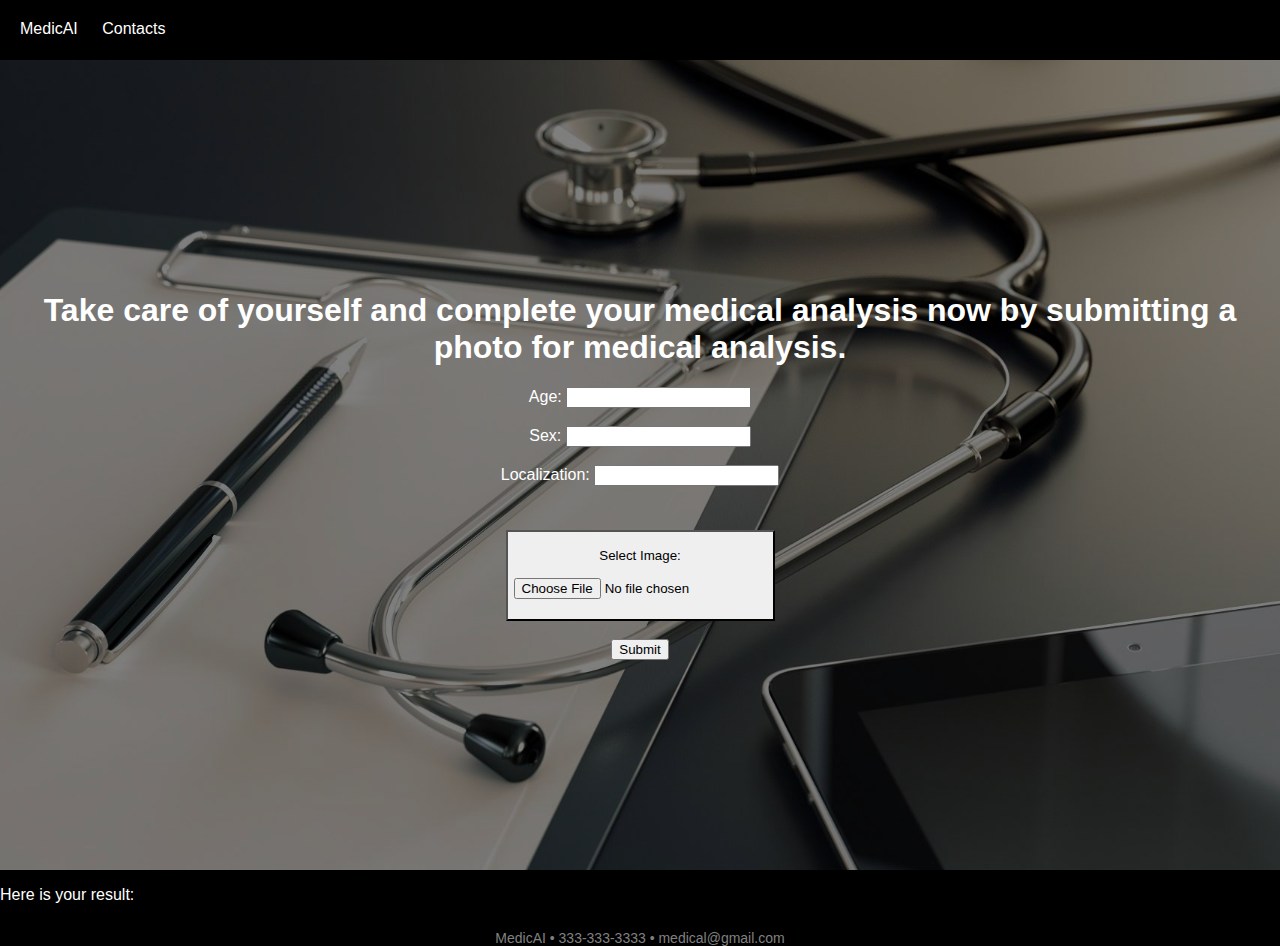
<file: frontend/index.html>
<!DOCTYPE html>
<html lang="en">
<head>
    <meta charset="UTF-8">
    <meta name="viewport" content="width=device-width, initial-scale=1.0">
    <title>My Page</title>
    <link rel="stylesheet" href="styles.css">
</head>
<body>
    <header>
        <nav>
            <ul>
                <li><a href="index.html">MedicAI</a></li>
                <li><a href="contact.html">Contacts</a></li>
            </ul>
        </nav>
    </header>

    <section class="welcome">
        <div class="text">
            <h1>Take care of yourself and complete your medical analysis now by submitting a photo for medical analysis. </h1>
            <form action="output.php#result" method="post" enctype="multipart/form-data">
                <label for="age">Age:</label>
                <input type="text" id="age" name="age"><br><br>

                <label for="sex">Sex:</label>
                <input type="text" id="sex" name="sex"><br><br>

                <label for="sex">Localization:</label>
                <input type="text" id="sex" name="sex"><br><br>

                <button class="overlay-button">
                    <br><label for="image">Select Image:</label><br><br>
                    <input type="file" id="image" name="image" accept="image/*" style="height: 40px;">
                </button>

                <br><br><input type="submit" name="submitButton" id="SubmitButton">
            </form>
        </div>
    </section>

    <section id="result" class="container content-section text-center">
        <div class="col-md-8 col-md-offset-2">
            <p>Here is your result:</p>
        </div>
    </section>

    <footer>
        MedicAI • 333-333-3333 • medical@gmail.com
    </footer>
</body>
</html>
</file>
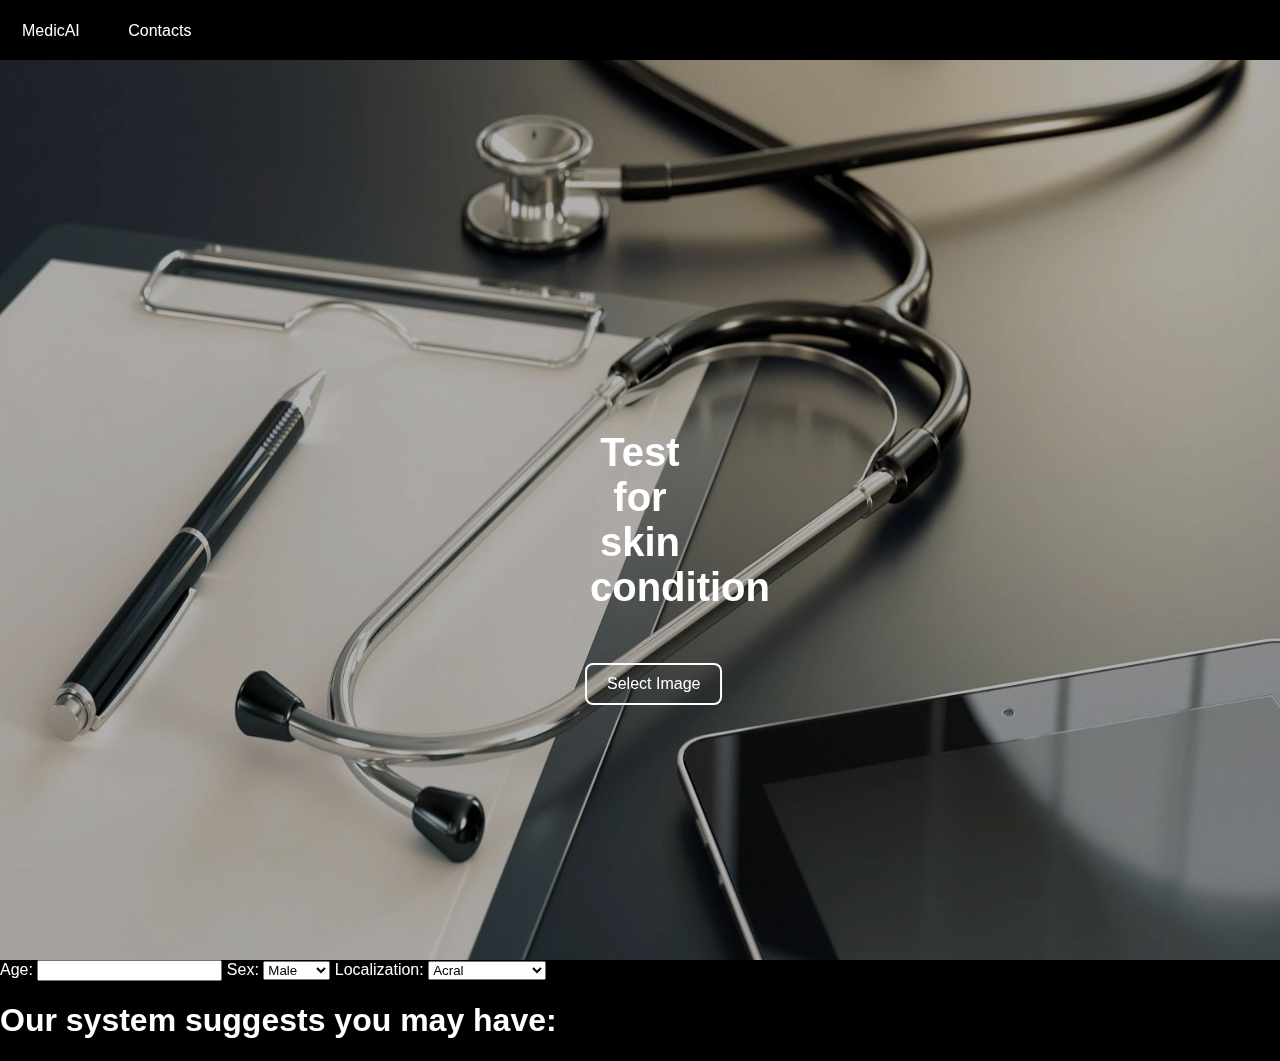
<file: templates/index.html>
<!DOCTYPE html>
<html lang="en">

<head>
    <meta charset="UTF-8">
    <meta name="viewport" content="width=device-width, initial-scale=1.0">
    <title>Disease Recognition</title>
    <link rel="stylesheet" href="../static/styles/styles.css">
</head>

<body>
    <header>
        <nav>
            <ul>
                <li><a href="">MedicAI</a></li>
                <li><a href="/contact">Contacts</a></li>
               
            </ul>
        </nav>
    </header>




    <div class="image-container">
        <img src="../static/Images/header.png" alt="image">
        <div class="overlay-text">
            <h1>Test for skin condition</h1>
        </div>


        <!-- requires flask setup for the submit -->
        <!-- Form with id for easy access in JavaScript -->
        <form id="imageForm" action="/upload_image" method="post" enctype="multipart/form-data">
            <label for="age">Age:</label>
            <input type="text" id="age" name="age">

            <label for="sex">Sex:</label>
            <select name="sex" id="sex">
                <option value="male">Male</option>
                <option value="female">Female</option>
            </select>

            <label for="localization">Localization:</label>
            <select name="localization" id="localization">
                <option value="acral">Acral</option>
                <option value="back">Back</option>
                <option value="chest">Chest</option>
                <option value="ear">Ear</option>
                <option value="face">Face</option>
                <option value="foot">Foot</option>
                <option value="genital">Genital</option>
                <option value="hand">Hand</option>
                <option value="neck">Neck</option>
                <option value="scalp">Scalp</option>
                <option value="trunk">Trunk</option>
                <option value="lower_extremity">Lower Extremity</option>
                <option value="upper_extremity">Upper Extremity</option>
                <option value="unknown">Unknown</option>
            </select>

            <!-- Label styled to look like a button -->
            <label for="fileInput" class="overlay-button" style="cursor: pointer;">
                Select Image
            </label><br>

            <!-- Hidden file input -->
            <input id="fileInput" type="file" name="SkinCondition" accept="image/*"
                style="opacity: 0; position: absolute; z-index: -1;" onchange="submitForm()">

        </form>
    </div>

    <section>
        <h1>Our system suggests you may have:</h1>
    </section>

    <script>
        // JavaScript function to submit form on file selection
        function submitForm() {
            document.getElementById("imageForm").submit();
        }
    </script>

</body>

</html>

<!-- br = linebreak -->
<!-- p = paragraph -->

<!-- strong = bold text -->
<!-- em = italic -->

<!-- button = button -->
<!-- li = list items (bullet point)-->
<!-- ul = unordered list -->
<!-- ol = ordered list (numbered) -->

<!-- CSS  style-->
<!-- link =  allows to move css out of the html into its own file-->
<!-- style = css style -->

<!-- div = dividers (spans horizontal for the entire screen) -->
<!-- header, nav, section, footer = all div tags but have better names to read -->

<!-- a = to make a link -->
</file>
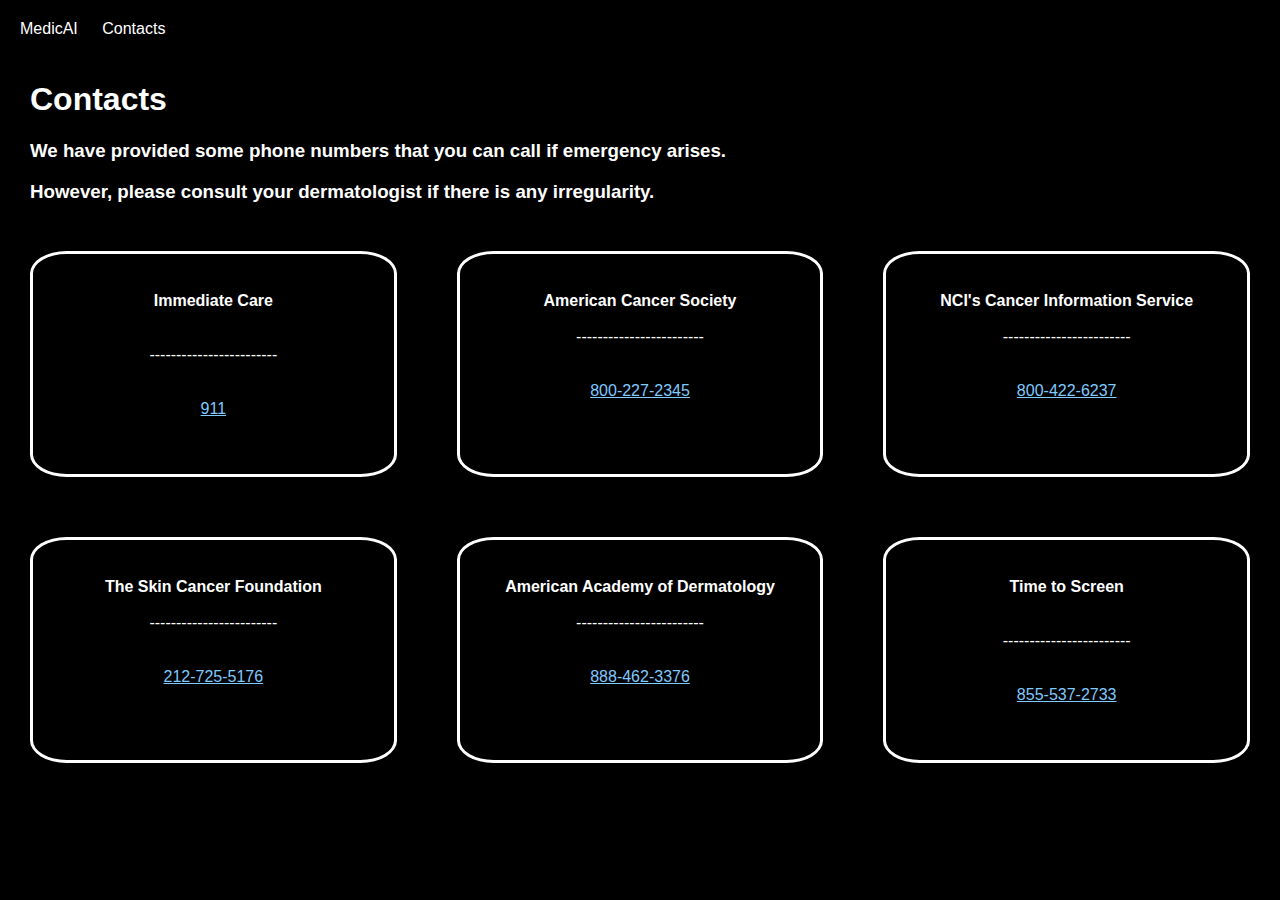
<file: contact.html>
<!DOCTYPE html>
<html lang="en">
<head>
    <meta charset="UTF-8">
    <meta name="viewport" content="width=device-width, initial-scale=1.0">
    <title>My Page</title>
    <link rel="stylesheet" href="static/styles/stylesContact.css">
</head>
<body>
    <header>
        <nav>
            <ul>
                <li><a href="index.html">MedicAI</a></li>
                <li><a href="contact.html">Contacts</a></li>
            </ul>
        </nav>
    </header>
    <h1>Contacts</h1>
    <h3>We have provided some phone numbers that you can call if emergency arises.</h3>
    <h3>However, please consult your dermatologist if there is any irregularity.</h3>
    <section class="feature-box questions">
        <div><br><strong>Immediate Care</strong> <br><br><br>------------------------ <br><br><br><a href="tel:911">911</a></div>
        <div><br><strong>American Cancer Society</strong> <br><br>------------------------ <br><br><br><a href="tel:8002272345">800-227-2345</a></div>
        <div><br><strong>NCI's Cancer Information Service</strong> <br><br>------------------------ <br><br><br><a href="tel:8004226237">800-422-6237</a></div>
    </section> 

    <section class="feature-box questions">
        <div><br><strong>The Skin Cancer Foundation</strong> <br><br>------------------------ <br><br><br><a href="tel:2127255176">212-725-5176</a></div>
        <div><br><strong>American Academy of Dermatology</strong> <br><br>------------------------ <br><br><br><a href="tel:8884623376">888-462-3376</a></div>
        <div><br><strong>Time to Screen</strong> <br><br><br>------------------------ <br><br><br><a href="tel:8555372733">855-537-2733</a></div>
    </section> 
</body>
</html>
</file>
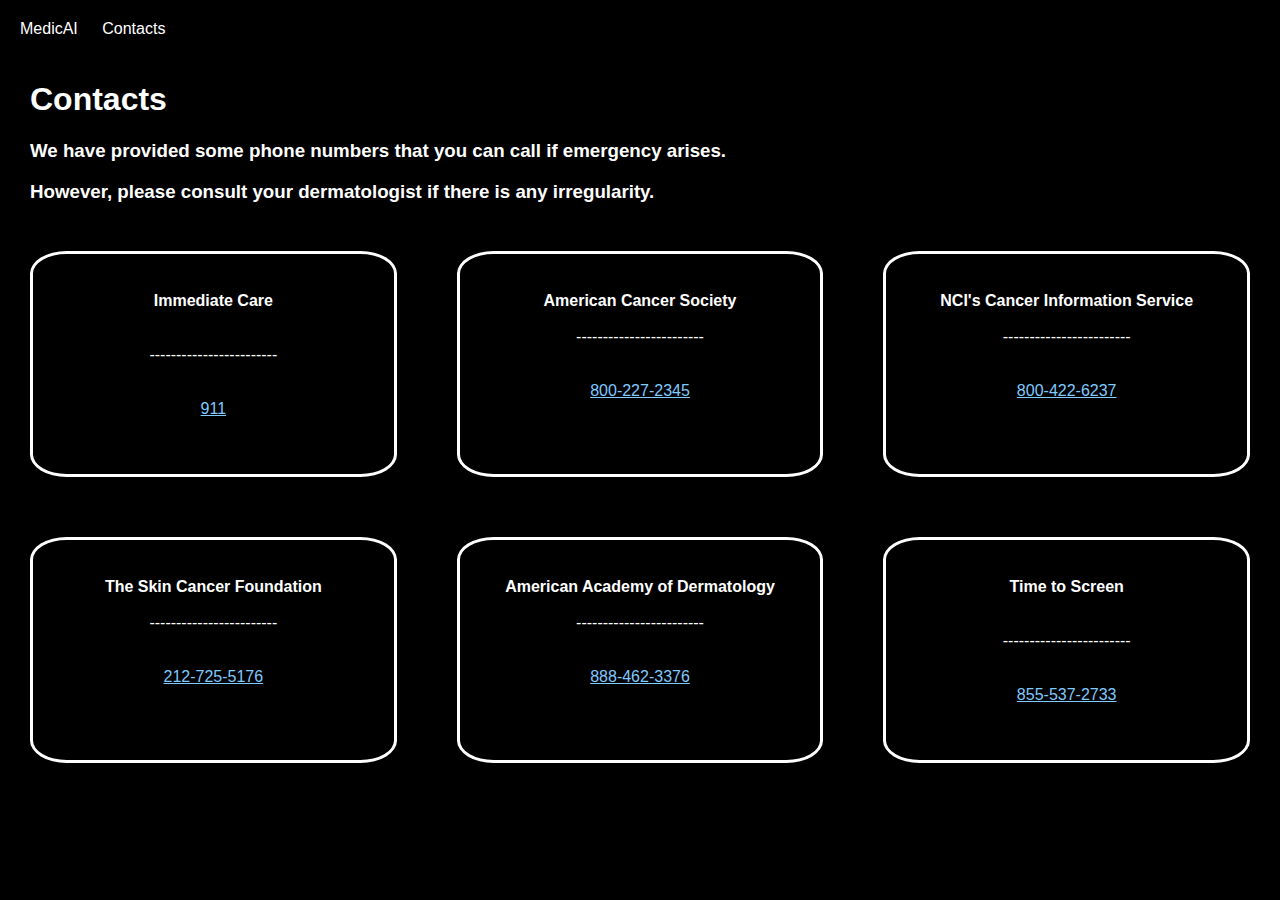
<file: frontend/contact.html>
<!DOCTYPE html>
<html lang="en">
<head>
    <meta charset="UTF-8">
    <meta name="viewport" content="width=device-width, initial-scale=1.0">
    <title>My Page</title>
    <link rel="stylesheet" href="stylesContact.css">
</head>
<body>
    <header>
        <nav>
            <ul>
                <li><a href="index.html">MedicAI</a></li>
                <li><a href="contact.html">Contacts</a></li>
            </ul>
        </nav>
    </header>
    <h1>Contacts</h1>
    <h3>We have provided some phone numbers that you can call if emergency arises.</h3>
    <h3>However, please consult your dermatologist if there is any irregularity.</h3>
    <section class="feature-box questions">
        <div><br><strong>Immediate Care</strong> <br><br><br>------------------------ <br><br><br><a href="tel:911">911</a></div>
        <div><br><strong>American Cancer Society</strong> <br><br>------------------------ <br><br><br><a href="tel:8002272345">800-227-2345</a></div>
        <div><br><strong>NCI's Cancer Information Service</strong> <br><br>------------------------ <br><br><br><a href="tel:8004226237">800-422-6237</a></div>
    </section> 

    <section class="feature-box questions">
        <div><br><strong>The Skin Cancer Foundation</strong> <br><br>------------------------ <br><br><br><a href="tel:2127255176">212-725-5176</a></div>
        <div><br><strong>American Academy of Dermatology</strong> <br><br>------------------------ <br><br><br><a href="tel:8884623376">888-462-3376</a></div>
        <div><br><strong>Time to Screen</strong> <br><br><br>------------------------ <br><br><br><a href="tel:8555372733">855-537-2733</a></div>
    </section> 
</body>
</html>
</file>
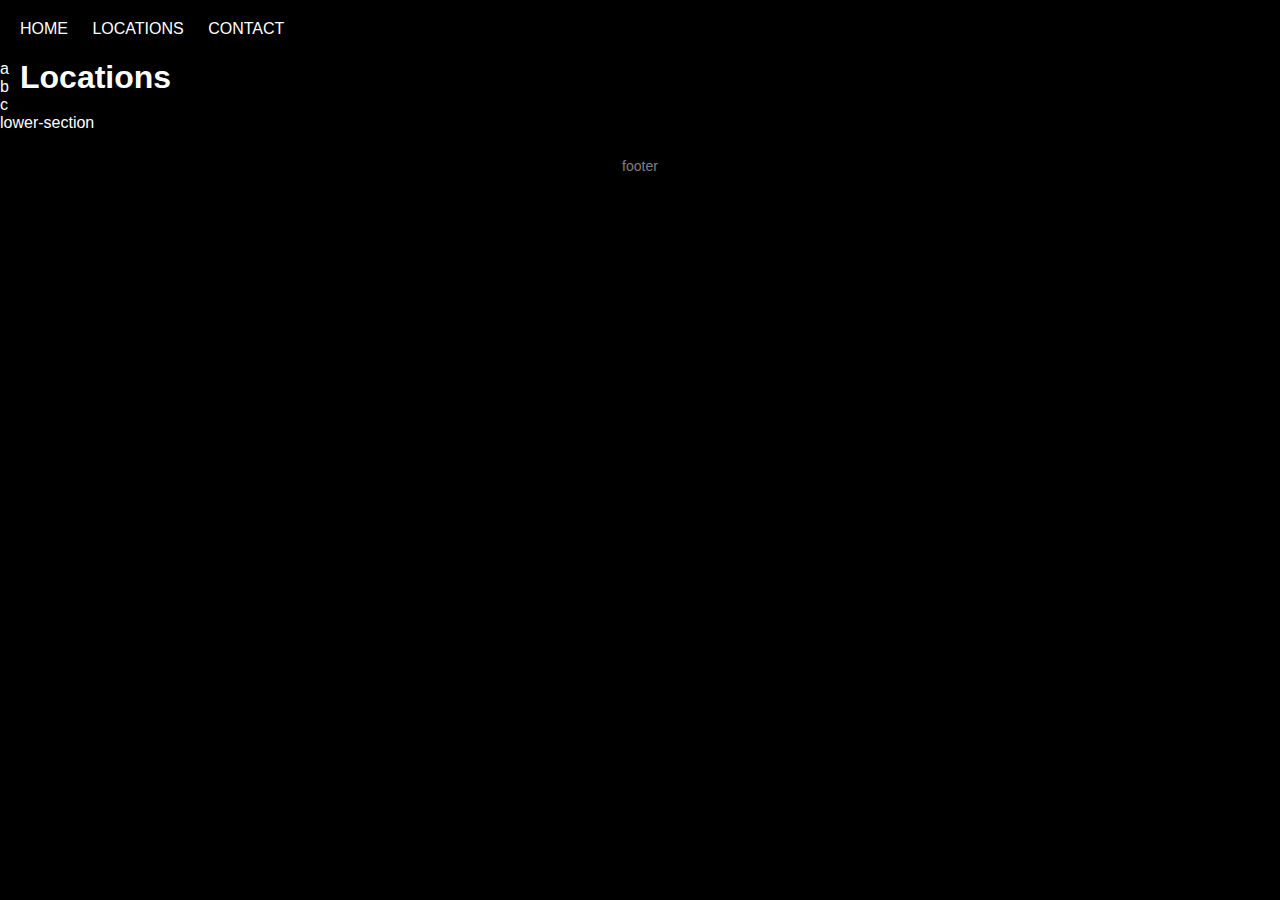
<file: frontend/locations.html>
<!DOCTYPE html>
<html lang="en">
<head>
    <meta charset="UTF-8">
    <meta name="viewport" content="width=device-width, initial-scale=1.0">
    <title>My Page</title>
    <link rel="stylesheet" href="styles.css">
</head>
<body>
    <header>
        <nav>
            <ul>
                <li><a href="index.html">HOME</a></li>
                <li><a href="locations.html">LOCATIONS</a></li>
                <li><a href="contact.html">CONTACT</a></li>
            </ul>
        </nav>
        <h1>Locations</h1>
    </header>
    <section>
        <div>a</div>
        <div>b</div>
        <div>c</div>
    </section>
    <section>lower-section</section>
    <footer>footer</footer>
</body>
</html>
</file>
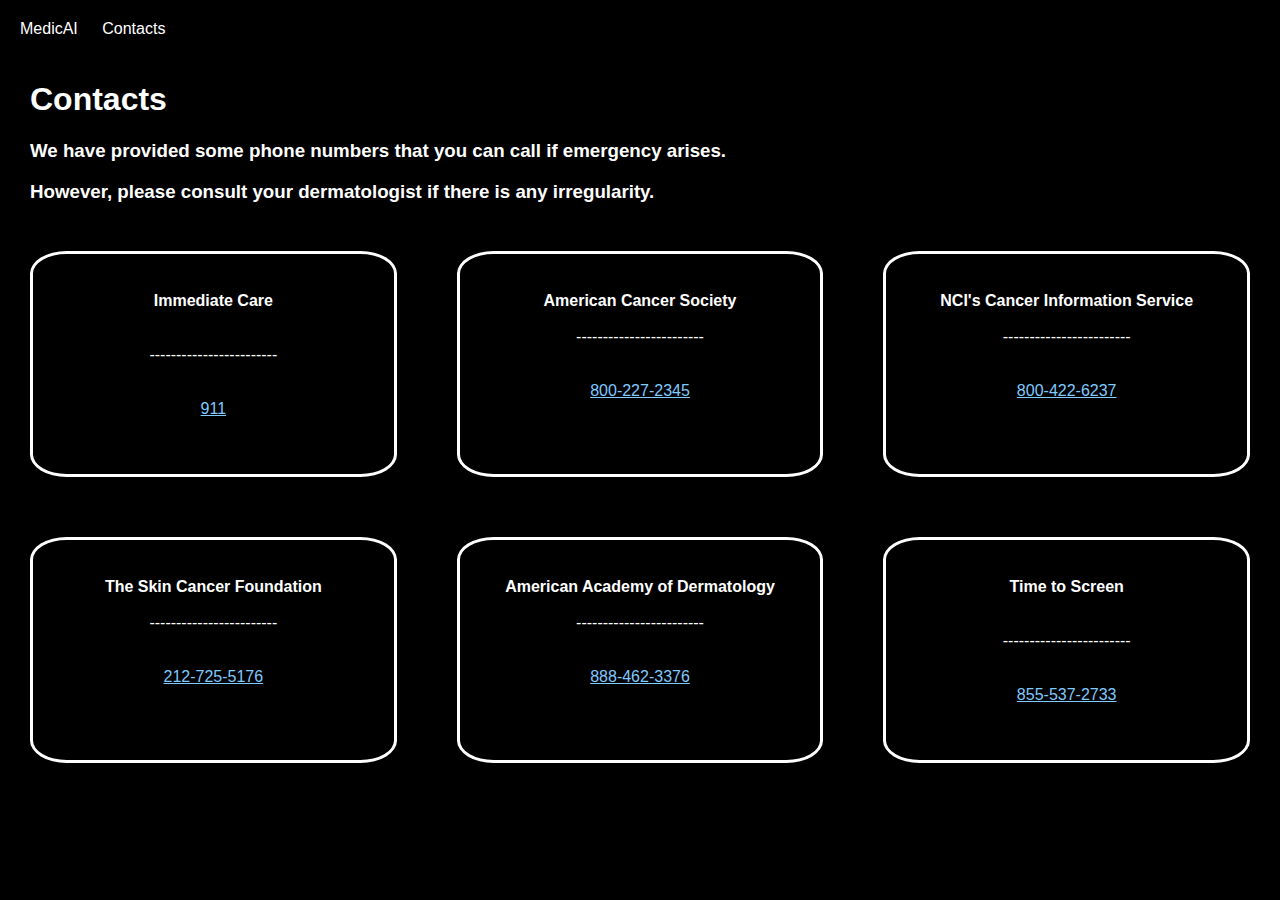
<file: templates/contact.html>
<!DOCTYPE html>
<html lang="en">
<head>
    <meta charset="UTF-8">
    <meta name="viewport" content="width=device-width, initial-scale=1.0">
    <title>My Page</title>
    <link rel="stylesheet" href="../static/styles/stylesContact.css">
</head>
<body>
    <header>
        <nav>
            <ul>
                <li><a href="/">MedicAI</a></li>
                <li><a href="/contact">Contacts</a></li>
            </ul>
        </nav>
    </header>
    <h1>Contacts</h1>
    <h3>We have provided some phone numbers that you can call if emergency arises.</h3>
    <h3>However, please consult your dermatologist if there is any irregularity.</h3>
    <section class="feature-box questions">
        <div><br><strong>Immediate Care</strong> <br><br><br>------------------------ <br><br><br><a href="tel:911">911</a></div>
        <div><br><strong>American Cancer Society</strong> <br><br>------------------------ <br><br><br><a href="tel:8002272345">800-227-2345</a></div>
        <div><br><strong>NCI's Cancer Information Service</strong> <br><br>------------------------ <br><br><br><a href="tel:8004226237">800-422-6237</a></div>
    </section> 

    <section class="feature-box questions">
        <div><br><strong>The Skin Cancer Foundation</strong> <br><br>------------------------ <br><br><br><a href="tel:2127255176">212-725-5176</a></div>
        <div><br><strong>American Academy of Dermatology</strong> <br><br>------------------------ <br><br><br><a href="tel:8884623376">888-462-3376</a></div>
        <div><br><strong>Time to Screen</strong> <br><br><br>------------------------ <br><br><br><a href="tel:8555372733">855-537-2733</a></div>
    </section> 
</body>
</html>
</file>
<file: frontend/styles.css>
body {
    background: black;
    color: white;
    font-family: Helvetica Neue, Helvetica, Arial, sans-serif;
    margin: 0;
    padding: 0;
}
html {
    scroll-behavior: smooth;
}

/* header */
header {
    background-color: black;
    background-size: 100%;
    padding: 20px;
    height: 20px;
}
header a {
    color: white;
    text-decoration: none;
    z-index: 10;
}
nav ul {
    margin: 0;
    padding: 0;
    list-style-type: none;
}
nav li {
    display: inline-block;
    margin-right: 20px;
}

.welcome {
    position: relative;
    background-image: url("images/medical.png");
    background-size: cover;
    background-repeat: no-repeat;
    display: flex;
    justify-content: center;
    align-items: center;
    height: 90vh;
}
.welcome::before {
    content: "";
    position: absolute;
    width: 100%;
    height: 100%;
    top: 0;
    left: 0;
    right: 0;
    bottom: 0;
    background: rgba(0, 0, 0, 0.5); 
}

.text {
    position: relative;
    z-index: 2;
    text-align: center;
}
section div a {
    color: whitesmoke;
}

.question {
    background: black;
}
.questionTitle {
    margin-top: 50px;
    margin-left: 20px;
    text-align: center;
}

.overlay-button {
    position: relative;
    opacity: 100%;
    background-position: center;
    margin-top: 2%;
}

/* footer */
footer {
    flex-direction: row;
    background: black;
    color: gray;
    text-align: center;
    font-size: 14px;
    margin-top: 2%;
}
</file>
<file: static/styles/styles.css>
body {
    background: black;
    color: white;
    font-family: Arial, Helvetica, sans-serif;
    margin: 0;
    padding: 0;
}
h1 {
    color: white;
}
h2 {
    color: white;
}
.overlay-button {
    position: absolute;
    top: 70%;
    left: 50%;
    transform: translate(-40%, -100%);
    opacity: 100%;
    padding: 10px 20px;
    border: 2px solid white;
    border-radius: 8px;
    background-color: transparent;
    font-size: 16px;
    cursor: pointer;
    text-align: center;
}
input {
    text-decoration: none;
}
header {
    background: black;
    /* background-color: transparent; */
    color: white;
    padding: 20px;
    height: 20px;
    background-repeat: no-repeat;
}

a {
    text-decoration: none;
    color: white;
}
a:hover {
    text-decoration: underline;
}
.feature-box {
    display: flex;
}
.feature-box div {
    width: 100%;
    margin: 1px;
}
section.feature-box.preview div{
    background: black;
    height: 900px;
}
section.feature-box.questions div{
    background: gray;
}
div {
    /* background: black; */
    position: relative;
    margin: auto;
    width: 100px;
}
ul {
    margin: 0;
    padding: 0;
    list-style-type: none;
}
li {
    display: inline-block;
    margin-right: 20px;
    /* background-color: skyblue; */
    border-radius: 4px;
    padding: 2px;
    margin-left: 20px;
}
li:hover {
    background-color: rgb(0, 96, 151);
}
li:first-child{
    margin-left: 0;
}
footer {
    background: black;
    color: white;
    padding: 10px 20px;
}
.image-container {
    position: relative;
    display: inline-block;
    width: 100%;
}
.image-container img {
    display: block;
    width: 100%;
    height: 900px;
    background-size: 100%;
    margin: auto;
    opacity: 70%;
}
.overlay-text {
    position: absolute;
    top: 50%;
    left: 50%;
    transform: translate(-50%, -50%); 
    color: white; 
    padding: 10px 20px; 
    font-size: 20px; 
    text-align: center;
}
</file>
<file: static/styles/stylesContact.css>
body {
    background: black;
    color: white;
    font-family: Helvetica Neue, Helvetica, Arial, sans-serif;
    margin: 0;
    padding: 0;
}

/* header */
header {
    background-color: black;
    background-size: 100%;
    padding: 20px;
    height: 20px;
}
header a {
    color: white;
    text-decoration: none;
}
nav ul {
    margin: 0;
    padding: 0;
    list-style-type: none;
}
nav li {
    display: inline-block;
    margin-right: 20px;
}

h1 {
    margin-left: 30px;
}
h3 {
    margin-left: 30px;
}

/* contacts boxes */
.feature-box {
    display: flex;
}
.feature-box div {
    width: 100%;
    margin: 30px;
}
.feature-box.questions div:hover {
    display: block;
    background-color: rgb(0, 120, 215);
    transition: 0.7s;
}
.feature-box.questions div{
    background: black;
    height: 200px;
    text-align: center;
    padding-top: 20px;
    border-style: solid;
    border-color: white;
    border-radius: 10%;
}
.feature-box.questions div a{
    color: rgb(127, 202, 255);
}
</file>
<file: frontend/stylesContact.css>
body {
    background: black;
    color: white;
    font-family: Helvetica Neue, Helvetica, Arial, sans-serif;
    margin: 0;
    padding: 0;
}

/* header */
header {
    background-color: black;
    background-size: 100%;
    padding: 20px;
    height: 20px;
}
header a {
    color: white;
    text-decoration: none;
}
nav ul {
    margin: 0;
    padding: 0;
    list-style-type: none;
}
nav li {
    display: inline-block;
    margin-right: 20px;
}

h1 {
    margin-left: 30px;
}
h3 {
    margin-left: 30px;
}

/* contacts boxes */
.feature-box {
    display: flex;
}
.feature-box div {
    width: 100%;
    margin: 30px;
}
.feature-box.questions div:hover {
    display: block;
    background-color: rgb(0, 120, 215);
    transition: 0.7s;
}
.feature-box.questions div{
    background: black;
    height: 200px;
    text-align: center;
    padding-top: 20px;
    border-style: solid;
    border-color: white;
    border-radius: 10%;
}
.feature-box.questions div a{
    color: rgb(127, 202, 255);
}
</file>
